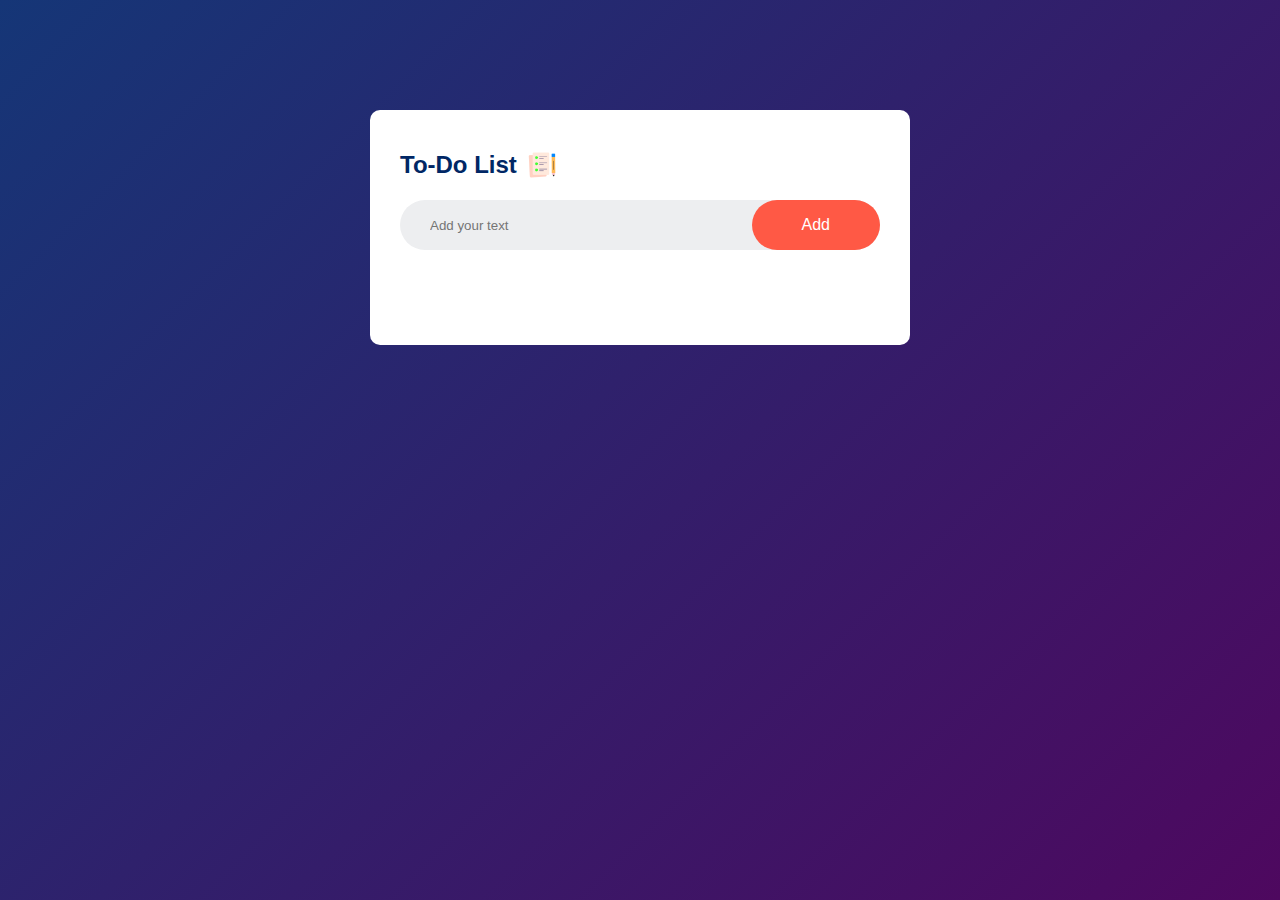
<file: index.html>
<!DOCTYPE html>
<html lang="en">
<head>
    <meta charset="UTF-8">
    <meta name="viewport" content="width=device-width, initial-scale=1.0">
    <title>To-Do List App</title>
    <link rel="stylesheet" href="index.css">
</head>
<body>
    <div class="container">
        <div class="todo-app">
            <h2>To-Do List <img src="images/icon.png"></h2>
            <div class="row">
                <input type="text" id="input-box" placeholder="Add your text">
                <button onclick="addTask()">Add</button>
            </div>
            <ul id="list-container">
                <!--<li class="checked">Task 1</li>
                <li>Task 2</li>
                <li>Task 3</li> -->
            </ul>
        </div>
    </div>
    <script src="index.js"></script>
</body>
</html>
</file>
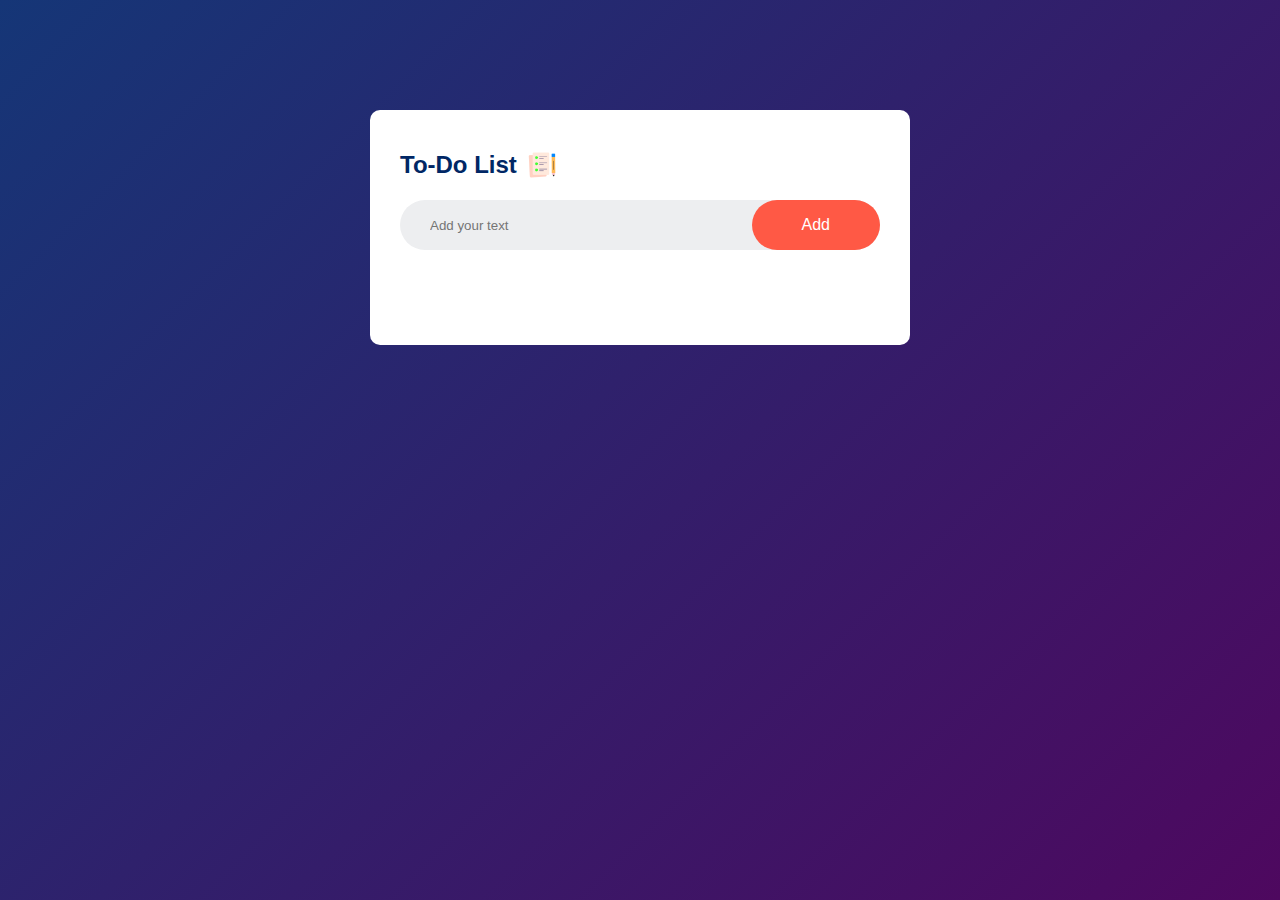
<file: todolist.html>
<!DOCTYPE html>
<html lang="en">
<head>
    <meta charset="UTF-8">
    <meta name="viewport" content="width=device-width, initial-scale=1.0">
    <title>To-Do List App</title>
    <link rel="stylesheet" href="todo.css">
</head>
<body>
    <div class="container">
        <div class="todo-app">
            <h2>To-Do List <img src="icon.png"></h2>
            <div class="row">
                <input type="text" id="input-box" placeholder="Add your text">
                <button onclick="addTask()">Add</button>
            </div>
            <ul id="list-container">
                <!--<li class="checked">Task 1</li>
                <li>Task 2</li>
                <li>Task 3</li> -->
            </ul>
        </div>
    </div>
    <script src="todo.js"></script>
</body>
</html>
</file>
<file: index.css>
*{
    margin: 0;
    padding: 0;
    font-family: 'Poppins', sans-serif;
    box-sizing: border-box;
}
.container{
    width: 100%;
    min-height: 100vh;
    background: linear-gradient(135deg, #153677, #4e085f);
    padding: 10px;
}
.todo-app{
    width: 100%;
    max-width: 540px;
    background: #fff;
    margin: 100px auto 20px;
    padding: 40px 30px 70px;
    border-radius: 10px;
}
.todo-app h2{
    color: #002765;
    display: flex;
    align-items: center;
    margin-bottom: 20px;
}
.todo-app h2 img{
    width: 30px;
    margin-left: 10px;
}
.row{
    display: flex;
    align-items: center;
    justify-content: space-between;
    background: #edeef0;
    border-radius: 30px;
    padding-left: 20px;
    margin-bottom: 25px;
}
input{
    flex: 1;
    border: none;
    outline: none;
    background: transparent;
    padding: 10px;
    font-weight: 14px;
}
button{
    border: none;
    outline: none;
    padding: 16px 50px;
    background: #ff5945;
    color: #fff;
    font-size: 16px;
    cursor: pointer;
    border-radius: 40px;
}
ul li{
    list-style: none;
    font-size: 17px;
    padding: 12px 8px 12px 50px;
    user-select: none;
    cursor: pointer;
    position: relative;
}
ul li::before{
    content: '';
    position: absolute;
    height: 28px;
    width: 28px;
    border-radius: 50%;
    background-image: url(images/cir.png); 
    background-size: cover;
    background-position: center;
    top: 12px;
    left: 8px;
}
ul li.checked{
    color: #555;
    text-decoration: line-through;
}
ul li.checked::before{
    background-image: url(images/checked.png);
}
ul li span{
    position: absolute;
    right: 0;
    top: 5px;
    width: 40px;
    height: 40px;
    font-size: 22px;
    color: #555;
    line-height: 40px;
    text-align: center;
    border-radius: 50%;
}
ul li span:hover{
    background: #edeef0;
}
</file>
<file: todo.css>
*{
    margin: 0;
    padding: 0;
    font-family: 'Poppins', sans-serif;
    box-sizing: border-box;
}
.container{
    width: 100%;
    min-height: 100vh;
    background: linear-gradient(135deg, #153677, #4e085f);
    padding: 10px;
}
.todo-app{
    width: 100%;
    max-width: 540px;
    background: #fff;
    margin: 100px auto 20px;
    padding: 40px 30px 70px;
    border-radius: 10px;
}
.todo-app h2{
    color: #002765;
    display: flex;
    align-items: center;
    margin-bottom: 20px;
}
.todo-app h2 img{
    width: 30px;
    margin-left: 10px;
}
.row{
    display: flex;
    align-items: center;
    justify-content: space-between;
    background: #edeef0;
    border-radius: 30px;
    padding-left: 20px;
    margin-bottom: 25px;
}
input{
    flex: 1;
    border: none;
    outline: none;
    background: transparent;
    padding: 10px;
    font-weight: 14px;
}
button{
    border: none;
    outline: none;
    padding: 16px 50px;
    background: #ff5945;
    color: #fff;
    font-size: 16px;
    cursor: pointer;
    border-radius: 40px;
}
ul li{
    list-style: none;
    font-size: 17px;
    padding: 12px 8px 12px 50px;
    user-select: none;
    cursor: pointer;
    position: relative;
}
ul li::before{
    content: '';
    position: absolute;
    height: 28px;
    width: 28px;
    border-radius: 50%;
    background-image: url(/TO-DO\ LIST/cir.png); 
    background-size: cover;
    background-position: center;
    top: 12px;
    left: 8px;
}
ul li.checked{
    color: #555;
    text-decoration: line-through;
}
ul li.checked::before{
    background-image: url(/TO-DO\ LIST/checked.png);
}
ul li span{
    position: absolute;
    right: 0;
    top: 5px;
    width: 40px;
    height: 40px;
    font-size: 22px;
    color: #555;
    line-height: 40px;
    text-align: center;
    border-radius: 50%;
}
ul li span:hover{
    background: #edeef0;
}
</file>
